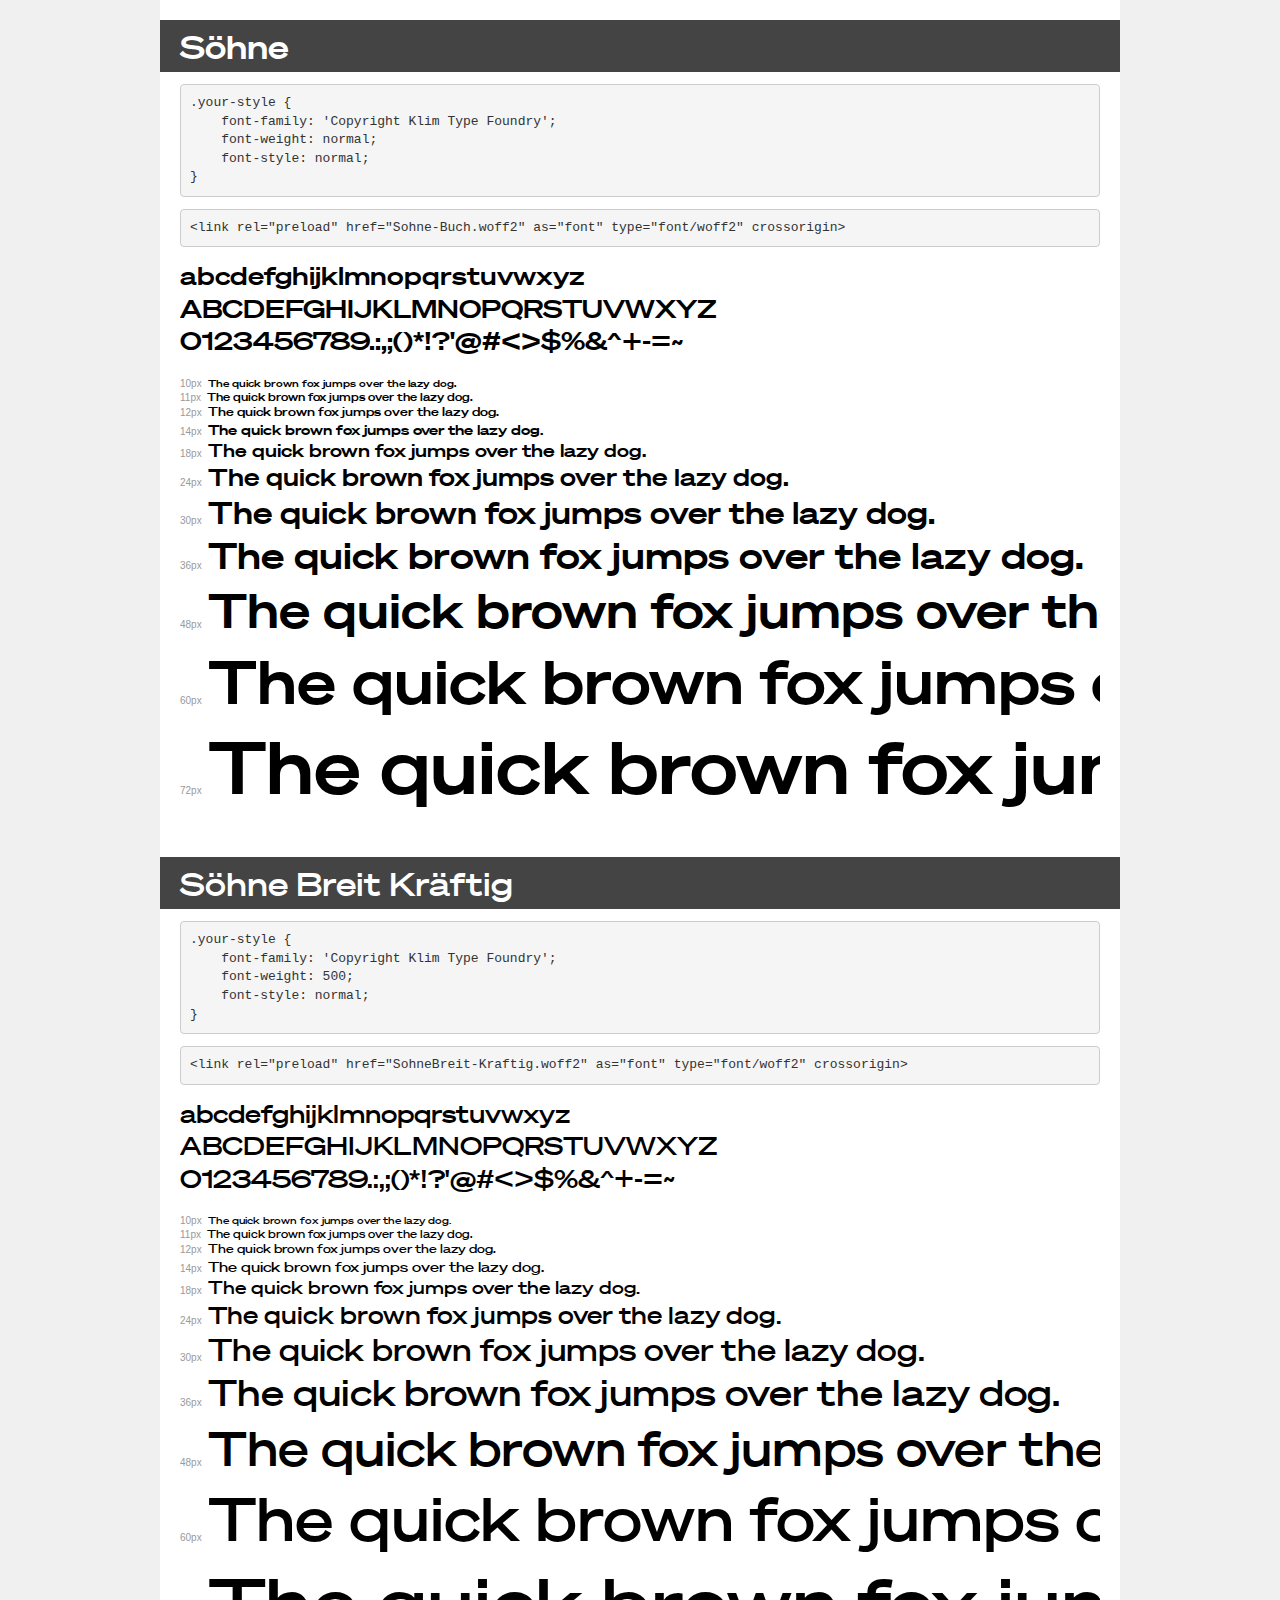
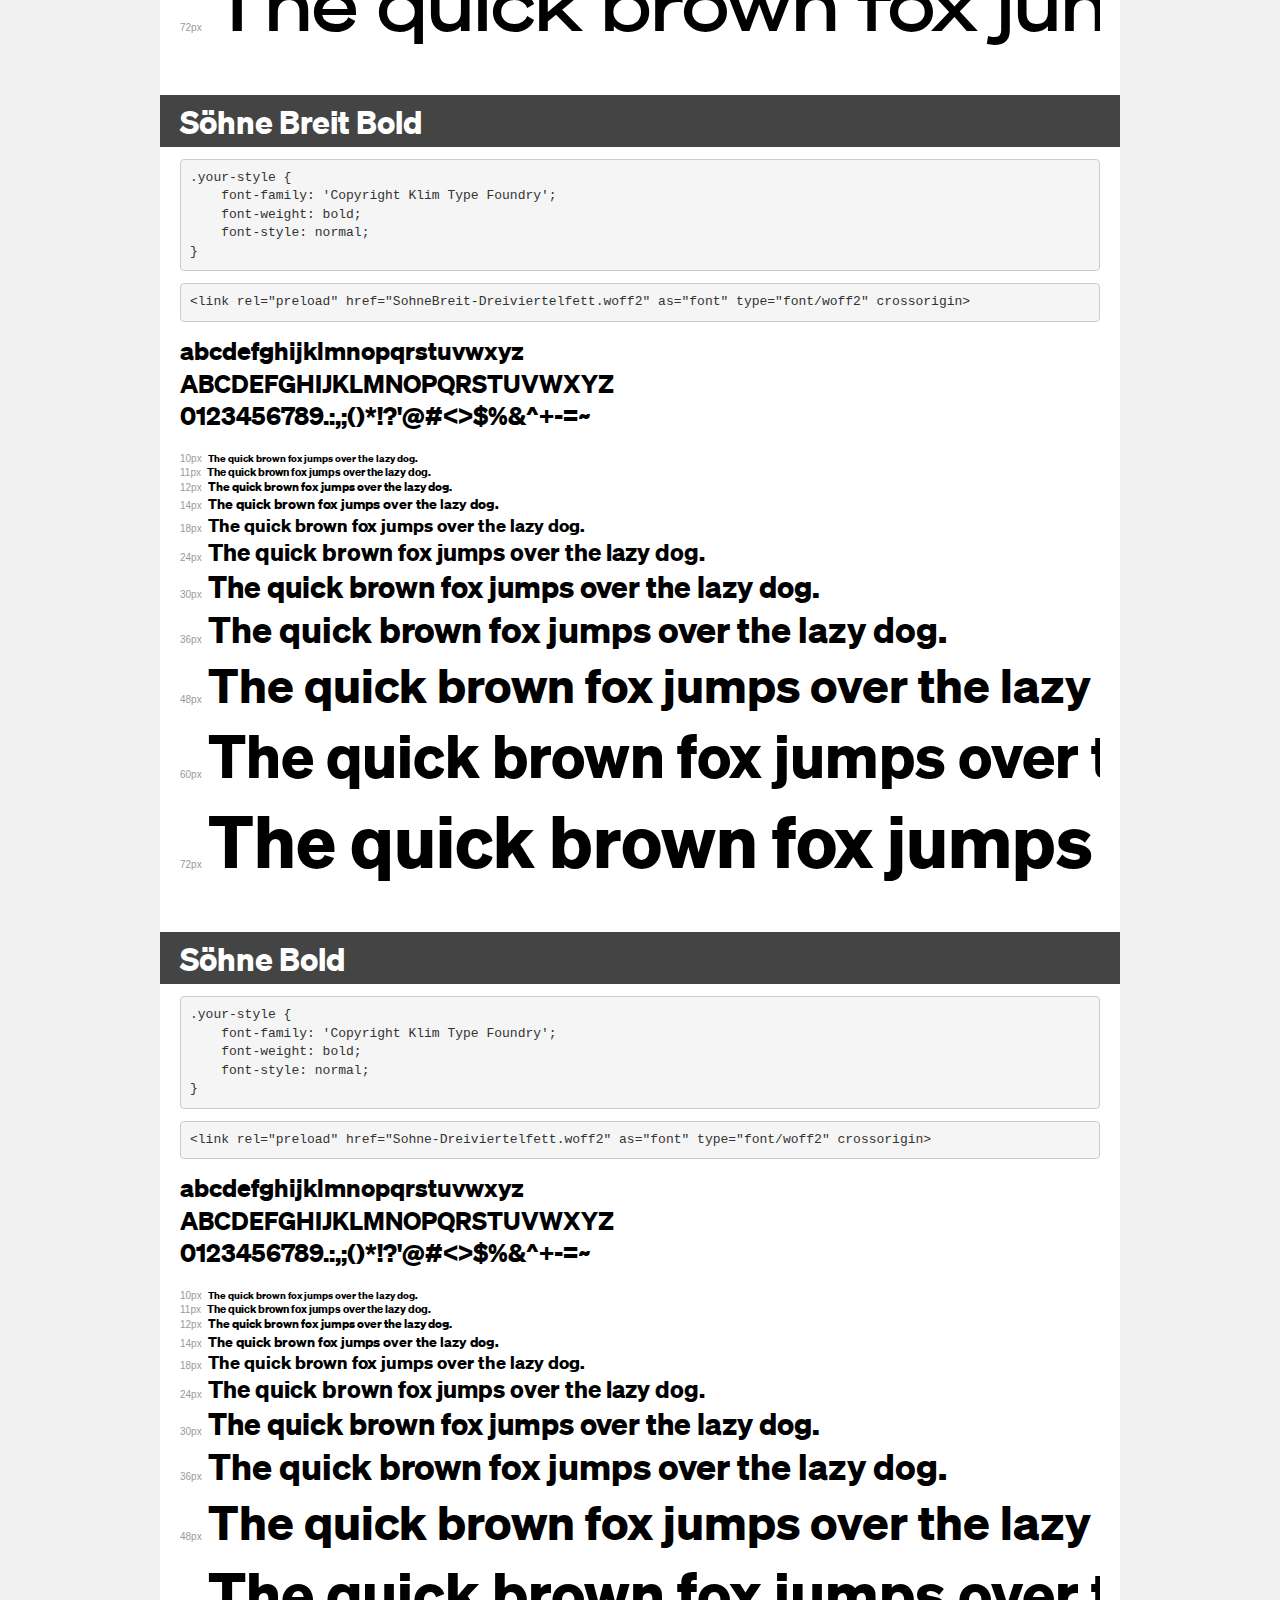
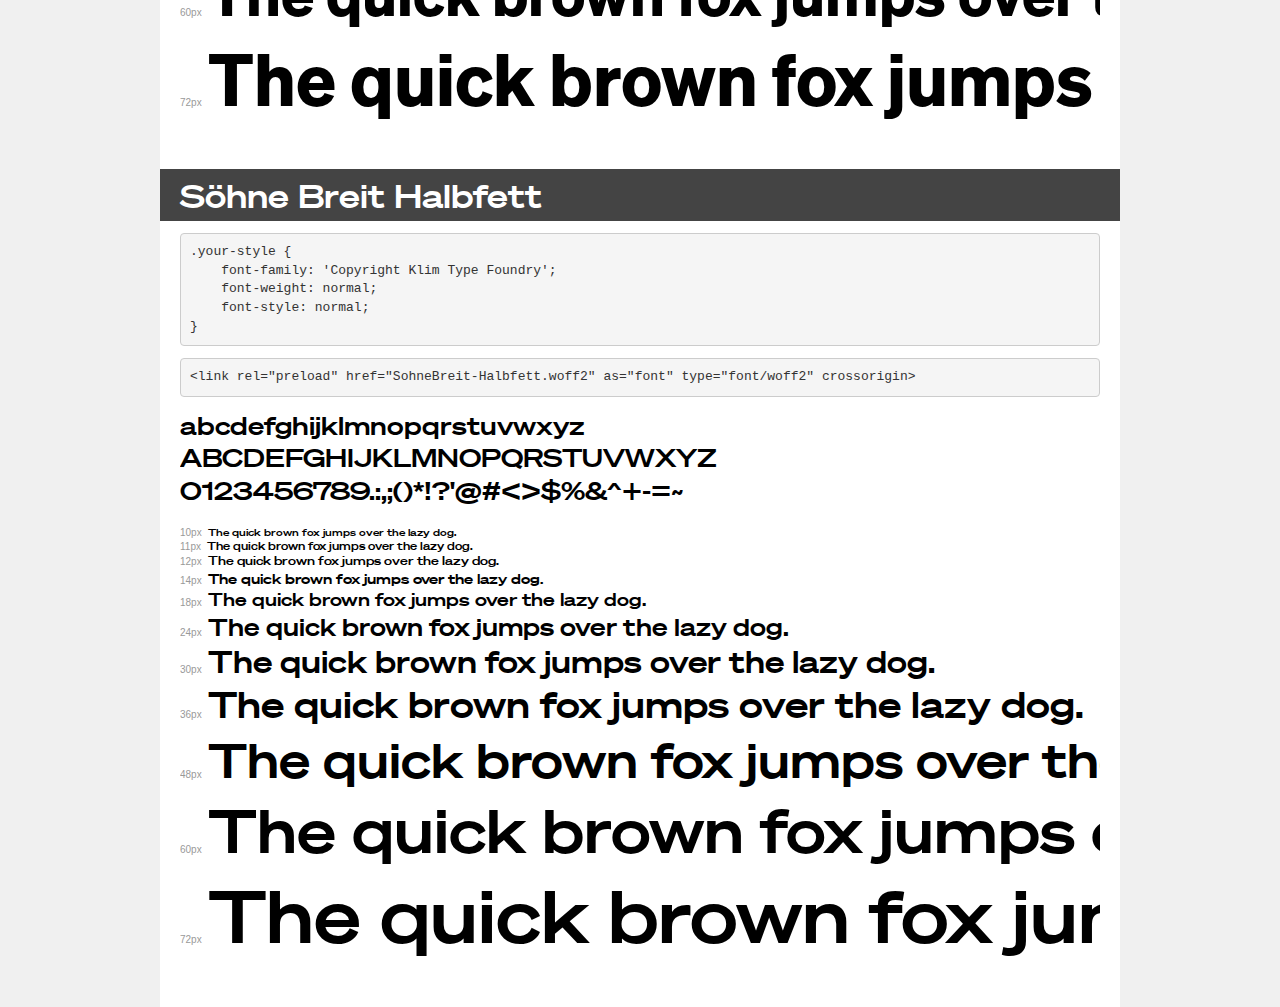
<file: font/demo.html>
<!DOCTYPE html>
<html lang="en">
<head>
    <meta charset="utf-8">
    <meta http-equiv="X-UA-Compatible" content="IE=edge">
    <meta name="viewport" content="width=device-width, initial-scale=1">
    <meta name="robots" content="noindex, noarchive">
    <meta name="format-detection" content="telephone=no">
    <title>Transfonter demo</title>
    <link href="stylesheet.css" rel="stylesheet">
    <style>
        /*
        http://meyerweb.com/eric/tools/css/reset/
        v2.0 | 20110126
        License: none (public domain)
        */
        html, body, div, span, applet, object, iframe,
        h1, h2, h3, h4, h5, h6, p, blockquote, pre,
        a, abbr, acronym, address, big, cite, code,
        del, dfn, em, img, ins, kbd, q, s, samp,
        small, strike, strong, sub, sup, tt, var,
        b, u, i, center,
        dl, dt, dd, ol, ul, li,
        fieldset, form, label, legend,
        table, caption, tbody, tfoot, thead, tr, th, td,
        article, aside, canvas, details, embed,
        figure, figcaption, footer, header, hgroup,
        menu, nav, output, ruby, section, summary,
        time, mark, audio, video {
            margin: 0;
            padding: 0;
            border: 0;
            font-size: 100%;
            font: inherit;
            vertical-align: baseline;
        }
        /* HTML5 display-role reset for older browsers */
        article, aside, details, figcaption, figure,
        footer, header, hgroup, menu, nav, section {
            display: block;
        }
        body {
            line-height: 1;
        }
        ol, ul {
            list-style: none;
        }
        blockquote, q {
            quotes: none;
        }
        blockquote:before, blockquote:after,
        q:before, q:after {
            content: '';
            content: none;
        }
        table {
            border-collapse: collapse;
            border-spacing: 0;
        }
        /* demo styles */
        body {
            background: #f0f0f0;
            color: #000;
        }
        .page {
            background: #fff;
            width: 920px;
            margin: 0 auto;
            padding: 20px 20px 0 20px;
            overflow: hidden;
        }
        .font-container {
            overflow-x: auto;
            overflow-y: hidden;
            margin-bottom: 40px;
            line-height: 1.3;
            white-space: nowrap;
            padding-bottom: 5px;
        }
        h1 {
            position: relative;
            background: #444;
            font-size: 32px;
            color: #fff;
            padding: 10px 20px;
            margin: 0 -20px 12px -20px;
        }
        .letters {
            font-size: 25px;
            margin-bottom: 20px;
        }
        .s10:before {
            content: '10px';
        }
        .s11:before {
            content: '11px';
        }
        .s12:before {
            content: '12px';
        }
        .s14:before {
            content: '14px';
        }
        .s18:before {
            content: '18px';
        }
        .s24:before {
            content: '24px';
        }
        .s30:before {
            content: '30px';
        }
        .s36:before {
            content: '36px';
        }
        .s48:before {
            content: '48px';
        }
        .s60:before {
            content: '60px';
        }
        .s72:before {
            content: '72px';
        }
        .s10:before, .s11:before, .s12:before, .s14:before,
        .s18:before, .s24:before, .s30:before, .s36:before,
        .s48:before, .s60:before, .s72:before {
            font-family: Arial, sans-serif;
            font-size: 10px;
            font-weight: normal;
            font-style: normal;
            color: #999;
            padding-right: 6px;
        }
        pre {
            display: block;
            padding: 9px;
            margin: 0 0 12px;
            font-family: Monaco, Menlo, Consolas, "Courier New", monospace;
            font-size: 13px;
            line-height: 1.428571429;
            color: #333;
            font-weight: normal;
            font-style: normal;
            background-color: #f5f5f5;
            border: 1px solid #ccc;
            overflow-x: auto;
            border-radius: 4px;
        }
        /* responsive */
        @media (max-width: 959px) {
            .page {
                width: auto;
                margin: 0;
            }
        }
    </style>
</head>
<body>
<div class="page">
    <div class="demo">
        <h1 style="font-family: 'Copyright Klim Type Foundry'; font-weight: normal; font-style: normal;">Söhne</h1>
        <pre title="Usage">.your-style {
    font-family: 'Copyright Klim Type Foundry';
    font-weight: normal;
    font-style: normal;
}</pre>
        <pre title="Preload (optional)">
&lt;link rel=&quot;preload&quot; href=&quot;Sohne-Buch.woff2&quot; as=&quot;font&quot; type=&quot;font/woff2&quot; crossorigin&gt;</pre>
        <div class="font-container" style="font-family: 'Copyright Klim Type Foundry'; font-weight: normal; font-style: normal;">
            <p class="letters">
                abcdefghijklmnopqrstuvwxyz<br>
ABCDEFGHIJKLMNOPQRSTUVWXYZ<br>
                0123456789.:,;()*!?'@#&lt;&gt;$%&^+-=~
            </p>
            <p class="s10" style="font-size: 10px;">The quick brown fox jumps over the lazy dog.</p>
            <p class="s11" style="font-size: 11px;">The quick brown fox jumps over the lazy dog.</p>
            <p class="s12" style="font-size: 12px;">The quick brown fox jumps over the lazy dog.</p>
            <p class="s14" style="font-size: 14px;">The quick brown fox jumps over the lazy dog.</p>
            <p class="s18" style="font-size: 18px;">The quick brown fox jumps over the lazy dog.</p>
            <p class="s24" style="font-size: 24px;">The quick brown fox jumps over the lazy dog.</p>
            <p class="s30" style="font-size: 30px;">The quick brown fox jumps over the lazy dog.</p>
            <p class="s36" style="font-size: 36px;">The quick brown fox jumps over the lazy dog.</p>
            <p class="s48" style="font-size: 48px;">The quick brown fox jumps over the lazy dog.</p>
            <p class="s60" style="font-size: 60px;">The quick brown fox jumps over the lazy dog.</p>
            <p class="s72" style="font-size: 72px;">The quick brown fox jumps over the lazy dog.</p>
        </div>
    </div>

    <div class="demo">
        <h1 style="font-family: 'Copyright Klim Type Foundry'; font-weight: 500; font-style: normal;">Söhne Breit Kräftig</h1>
        <pre title="Usage">.your-style {
    font-family: 'Copyright Klim Type Foundry';
    font-weight: 500;
    font-style: normal;
}</pre>
        <pre title="Preload (optional)">
&lt;link rel=&quot;preload&quot; href=&quot;SohneBreit-Kraftig.woff2&quot; as=&quot;font&quot; type=&quot;font/woff2&quot; crossorigin&gt;</pre>
        <div class="font-container" style="font-family: 'Copyright Klim Type Foundry'; font-weight: 500; font-style: normal;">
            <p class="letters">
                abcdefghijklmnopqrstuvwxyz<br>
ABCDEFGHIJKLMNOPQRSTUVWXYZ<br>
                0123456789.:,;()*!?'@#&lt;&gt;$%&^+-=~
            </p>
            <p class="s10" style="font-size: 10px;">The quick brown fox jumps over the lazy dog.</p>
            <p class="s11" style="font-size: 11px;">The quick brown fox jumps over the lazy dog.</p>
            <p class="s12" style="font-size: 12px;">The quick brown fox jumps over the lazy dog.</p>
            <p class="s14" style="font-size: 14px;">The quick brown fox jumps over the lazy dog.</p>
            <p class="s18" style="font-size: 18px;">The quick brown fox jumps over the lazy dog.</p>
            <p class="s24" style="font-size: 24px;">The quick brown fox jumps over the lazy dog.</p>
            <p class="s30" style="font-size: 30px;">The quick brown fox jumps over the lazy dog.</p>
            <p class="s36" style="font-size: 36px;">The quick brown fox jumps over the lazy dog.</p>
            <p class="s48" style="font-size: 48px;">The quick brown fox jumps over the lazy dog.</p>
            <p class="s60" style="font-size: 60px;">The quick brown fox jumps over the lazy dog.</p>
            <p class="s72" style="font-size: 72px;">The quick brown fox jumps over the lazy dog.</p>
        </div>
    </div>

    <div class="demo">
        <h1 style="font-family: 'Copyright Klim Type Foundry'; font-weight: bold; font-style: normal;">Söhne Breit Bold</h1>
        <pre title="Usage">.your-style {
    font-family: 'Copyright Klim Type Foundry';
    font-weight: bold;
    font-style: normal;
}</pre>
        <pre title="Preload (optional)">
&lt;link rel=&quot;preload&quot; href=&quot;SohneBreit-Dreiviertelfett.woff2&quot; as=&quot;font&quot; type=&quot;font/woff2&quot; crossorigin&gt;</pre>
        <div class="font-container" style="font-family: 'Copyright Klim Type Foundry'; font-weight: bold; font-style: normal;">
            <p class="letters">
                abcdefghijklmnopqrstuvwxyz<br>
ABCDEFGHIJKLMNOPQRSTUVWXYZ<br>
                0123456789.:,;()*!?'@#&lt;&gt;$%&^+-=~
            </p>
            <p class="s10" style="font-size: 10px;">The quick brown fox jumps over the lazy dog.</p>
            <p class="s11" style="font-size: 11px;">The quick brown fox jumps over the lazy dog.</p>
            <p class="s12" style="font-size: 12px;">The quick brown fox jumps over the lazy dog.</p>
            <p class="s14" style="font-size: 14px;">The quick brown fox jumps over the lazy dog.</p>
            <p class="s18" style="font-size: 18px;">The quick brown fox jumps over the lazy dog.</p>
            <p class="s24" style="font-size: 24px;">The quick brown fox jumps over the lazy dog.</p>
            <p class="s30" style="font-size: 30px;">The quick brown fox jumps over the lazy dog.</p>
            <p class="s36" style="font-size: 36px;">The quick brown fox jumps over the lazy dog.</p>
            <p class="s48" style="font-size: 48px;">The quick brown fox jumps over the lazy dog.</p>
            <p class="s60" style="font-size: 60px;">The quick brown fox jumps over the lazy dog.</p>
            <p class="s72" style="font-size: 72px;">The quick brown fox jumps over the lazy dog.</p>
        </div>
    </div>

    <div class="demo">
        <h1 style="font-family: 'Copyright Klim Type Foundry'; font-weight: bold; font-style: normal;">Söhne Bold</h1>
        <pre title="Usage">.your-style {
    font-family: 'Copyright Klim Type Foundry';
    font-weight: bold;
    font-style: normal;
}</pre>
        <pre title="Preload (optional)">
&lt;link rel=&quot;preload&quot; href=&quot;Sohne-Dreiviertelfett.woff2&quot; as=&quot;font&quot; type=&quot;font/woff2&quot; crossorigin&gt;</pre>
        <div class="font-container" style="font-family: 'Copyright Klim Type Foundry'; font-weight: bold; font-style: normal;">
            <p class="letters">
                abcdefghijklmnopqrstuvwxyz<br>
ABCDEFGHIJKLMNOPQRSTUVWXYZ<br>
                0123456789.:,;()*!?'@#&lt;&gt;$%&^+-=~
            </p>
            <p class="s10" style="font-size: 10px;">The quick brown fox jumps over the lazy dog.</p>
            <p class="s11" style="font-size: 11px;">The quick brown fox jumps over the lazy dog.</p>
            <p class="s12" style="font-size: 12px;">The quick brown fox jumps over the lazy dog.</p>
            <p class="s14" style="font-size: 14px;">The quick brown fox jumps over the lazy dog.</p>
            <p class="s18" style="font-size: 18px;">The quick brown fox jumps over the lazy dog.</p>
            <p class="s24" style="font-size: 24px;">The quick brown fox jumps over the lazy dog.</p>
            <p class="s30" style="font-size: 30px;">The quick brown fox jumps over the lazy dog.</p>
            <p class="s36" style="font-size: 36px;">The quick brown fox jumps over the lazy dog.</p>
            <p class="s48" style="font-size: 48px;">The quick brown fox jumps over the lazy dog.</p>
            <p class="s60" style="font-size: 60px;">The quick brown fox jumps over the lazy dog.</p>
            <p class="s72" style="font-size: 72px;">The quick brown fox jumps over the lazy dog.</p>
        </div>
    </div>

    <div class="demo">
        <h1 style="font-family: 'Copyright Klim Type Foundry'; font-weight: normal; font-style: normal;">Söhne Breit Halbfett</h1>
        <pre title="Usage">.your-style {
    font-family: 'Copyright Klim Type Foundry';
    font-weight: normal;
    font-style: normal;
}</pre>
        <pre title="Preload (optional)">
&lt;link rel=&quot;preload&quot; href=&quot;SohneBreit-Halbfett.woff2&quot; as=&quot;font&quot; type=&quot;font/woff2&quot; crossorigin&gt;</pre>
        <div class="font-container" style="font-family: 'Copyright Klim Type Foundry'; font-weight: normal; font-style: normal;">
            <p class="letters">
                abcdefghijklmnopqrstuvwxyz<br>
ABCDEFGHIJKLMNOPQRSTUVWXYZ<br>
                0123456789.:,;()*!?'@#&lt;&gt;$%&^+-=~
            </p>
            <p class="s10" style="font-size: 10px;">The quick brown fox jumps over the lazy dog.</p>
            <p class="s11" style="font-size: 11px;">The quick brown fox jumps over the lazy dog.</p>
            <p class="s12" style="font-size: 12px;">The quick brown fox jumps over the lazy dog.</p>
            <p class="s14" style="font-size: 14px;">The quick brown fox jumps over the lazy dog.</p>
            <p class="s18" style="font-size: 18px;">The quick brown fox jumps over the lazy dog.</p>
            <p class="s24" style="font-size: 24px;">The quick brown fox jumps over the lazy dog.</p>
            <p class="s30" style="font-size: 30px;">The quick brown fox jumps over the lazy dog.</p>
            <p class="s36" style="font-size: 36px;">The quick brown fox jumps over the lazy dog.</p>
            <p class="s48" style="font-size: 48px;">The quick brown fox jumps over the lazy dog.</p>
            <p class="s60" style="font-size: 60px;">The quick brown fox jumps over the lazy dog.</p>
            <p class="s72" style="font-size: 72px;">The quick brown fox jumps over the lazy dog.</p>
        </div>
    </div>

</div>
</body>
</html>
</file>
<file: font/stylesheet.css>
@font-face {
    font-family: 'Copyright Klim Type Foundry';
    src: url('Sohne-Buch.eot');
    src: url('Sohne-Buch.eot?#iefix') format('embedded-opentype'),
        url('Sohne-Buch.woff2') format('woff2'),
        url('Sohne-Buch.woff') format('woff'),
        url('Sohne-Buch.ttf') format('truetype'),
        url('Sohne-Buch.svg#Sohne-Buch') format('svg');
    font-weight: normal;
    font-style: normal;
    font-display: swap;
}

@font-face {
    font-family: 'Copyright Klim Type Foundry';
    src: url('SohneBreit-Kraftig.eot');
    src: url('SohneBreit-Kraftig.eot?#iefix') format('embedded-opentype'),
        url('SohneBreit-Kraftig.woff2') format('woff2'),
        url('SohneBreit-Kraftig.woff') format('woff'),
        url('SohneBreit-Kraftig.ttf') format('truetype'),
        url('SohneBreit-Kraftig.svg#SohneBreit-Kraftig') format('svg');
    font-weight: 500;
    font-style: normal;
    font-display: swap;
}

@font-face {
    font-family: 'Copyright Klim Type Foundry';
    src: url('SohneBreit-Dreiviertelfett.eot');
    src: url('SohneBreit-Dreiviertelfett.eot?#iefix') format('embedded-opentype'),
        url('SohneBreit-Dreiviertelfett.woff2') format('woff2'),
        url('SohneBreit-Dreiviertelfett.woff') format('woff'),
        url('SohneBreit-Dreiviertelfett.ttf') format('truetype'),
        url('SohneBreit-Dreiviertelfett.svg#SohneBreit-Dreiviertelfett') format('svg');
    font-weight: bold;
    font-style: normal;
    font-display: swap;
}

@font-face {
    font-family: 'Copyright Klim Type Foundry';
    src: url('Sohne-Dreiviertelfett.eot');
    src: url('Sohne-Dreiviertelfett.eot?#iefix') format('embedded-opentype'),
        url('Sohne-Dreiviertelfett.woff2') format('woff2'),
        url('Sohne-Dreiviertelfett.woff') format('woff'),
        url('Sohne-Dreiviertelfett.ttf') format('truetype'),
        url('Sohne-Dreiviertelfett.svg#Sohne-Dreiviertelfett') format('svg');
    font-weight: bold;
    font-style: normal;
    font-display: swap;
}

@font-face {
    font-family: 'Copyright Klim Type Foundry';
    src: url('SohneBreit-Halbfett.eot');
    src: url('SohneBreit-Halbfett.eot?#iefix') format('embedded-opentype'),
        url('SohneBreit-Halbfett.woff2') format('woff2'),
        url('SohneBreit-Halbfett.woff') format('woff'),
        url('SohneBreit-Halbfett.ttf') format('truetype'),
        url('SohneBreit-Halbfett.svg#SohneBreit-Halbfett') format('svg');
    font-weight: normal;
    font-style: normal;
    font-display: swap;
}
</file>
